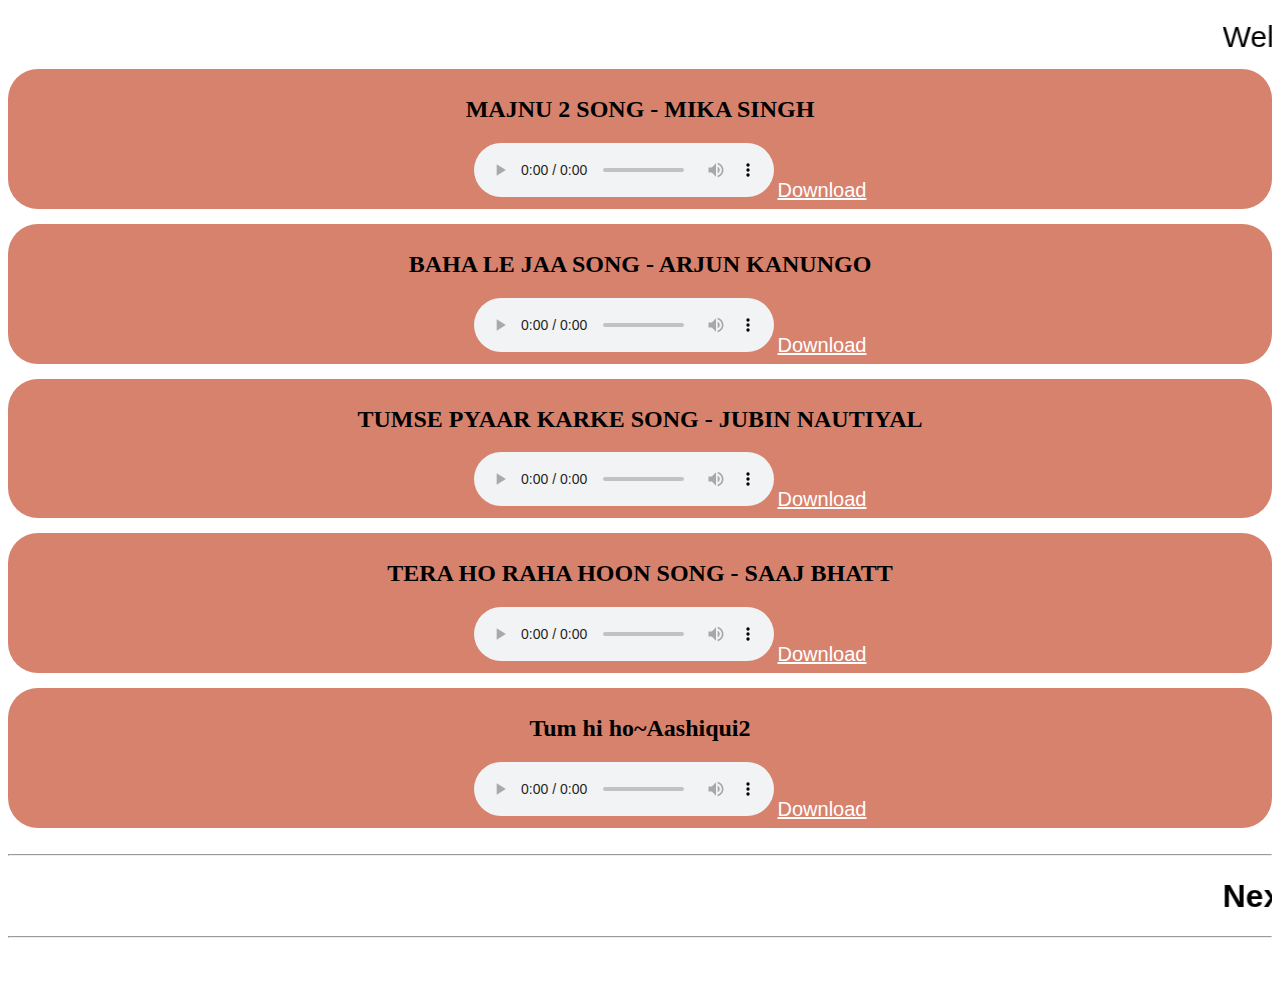
<file: Music/index.html>
<html>
<head>
<style>
a{
color:white;
font-size:20px;
font-family:arial;


}
audio{
margin-left:60px;
}
.div{
margin-top:15px;
padding-top:7px;
padding-bottom:7px;
border-radius:30px;;
}
</style>
</head>
<body style="margin-top:20px;">
<marquee style="font-family:arial;font-size:30px;">Welcome To Krishna Music Gallery</marquee>
<div class="div" style="text-align:center ;background-color:rgb(214, 130, 109);">
<h2>MAJNU 2 SONG - MIKA SINGH</h2>
<audio controls>
<source src="https://pagalnew.com/download128/23633">
</audio>
<a href="https://pagalnew.com/download128/23633" download>Download</a>
</div>
<div class="div" style="text-align:center ;background-color:rgb(214, 130, 109);">
<h2>BAHA LE JAA SONG - ARJUN KANUNGO</h2>
<audio controls>
<source src="https://pagalnew.com/download128/23453">
</audio>
<a href="https://pagalnew.com/download128/23453" download>Download</a>
</div>
<div class="div" style="text-align:center ;background-color:rgb(214, 130, 109);">
<h2>TUMSE PYAAR KARKE SONG - JUBIN NAUTIYAL</h2>
<audio controls>
<source src="https://pagalnew.com/download128/23300">
</audio>
<a href="https://pagalnew.com/download128/23300" download>Download</a>
</div>
<div class="div" style="text-align:center ;background-color:rgb(214, 130, 109);">
<h2>TERA HO RAHA HOON SONG - SAAJ BHATT</h2>
<audio controls>
<source src="https://pagalnew.com/download128/23423">
</audio>
<a href="https://pagalnew.com/download128/23423" download>Download</a>
</div>
<div class="div" style="text-align:center ;background-color:rgb(214, 130, 109);">
<h2>Tum hi ho~Aashiqui2</h2>
<audio controls>
<source src="https://pagalnew.com/download320/6024">
</audio>
<a href="https://pagalnew.com/download320/6024" download>Download</a>
</div>
<br>
<hr/>
<h1 style="text-align:center;font-family:arial;"><marquee>Next Songs Will be Updated Soon</marquee></h1>
<hr/>
<br/>
<br/>
</body>
</html>
</file>
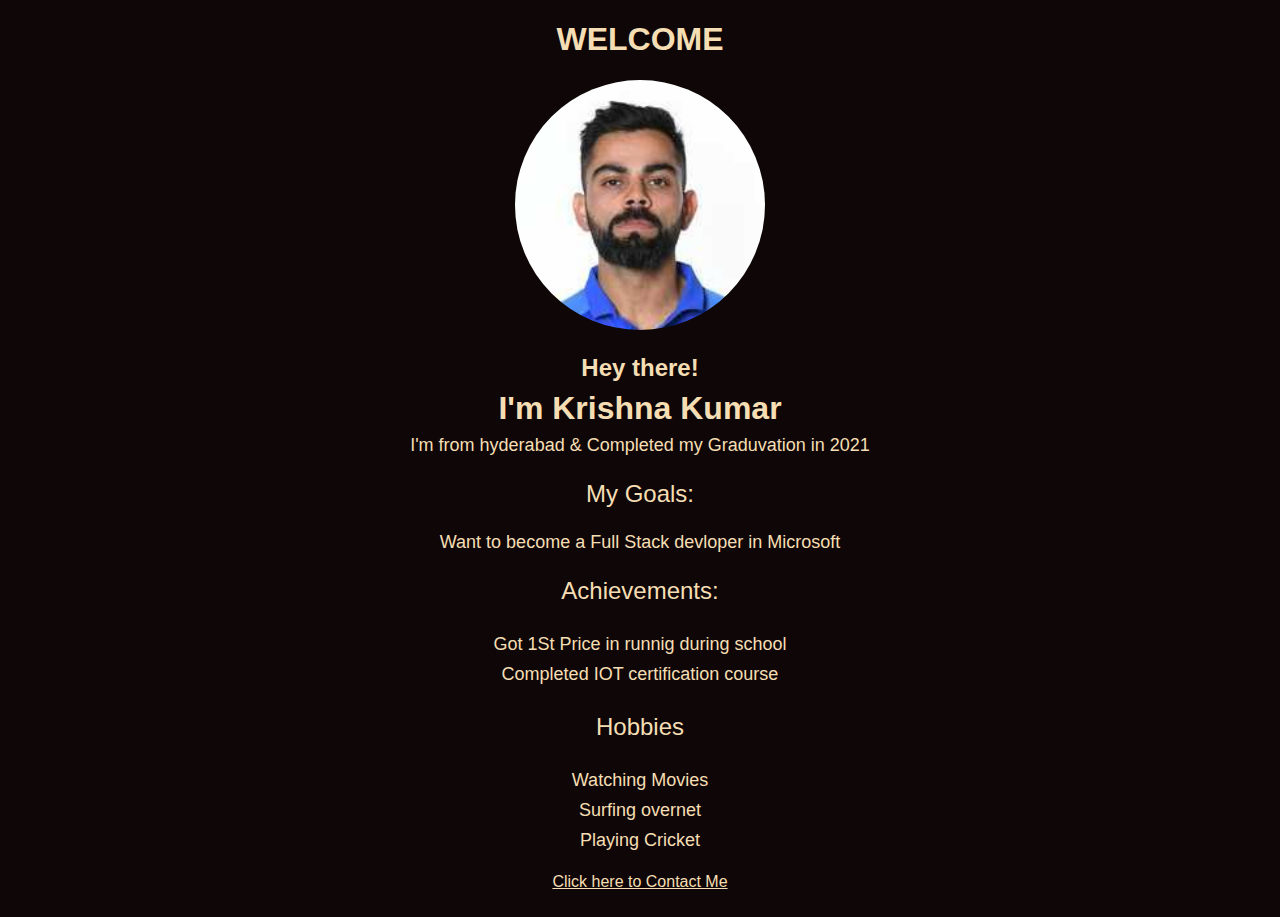
<file: web site/index2.html>
<!DOCTYPE html>
<html lang="en">

<head>
  <meta charset="UTF-8" />
  <meta http-equiv="X-UA-Compatible" content="IE=edge" />
  <meta name="viewport" content="width=device-width, initial-scale=1.0" />
  <title>My First Web Page</title>
</head>

<body style="background-color:rgb(15, 7, 7);; text-align: center">
  <h1 class="center" style="font-family: Arial;color:wheat;">WELCOME</h1>
  <div class="image">
    <img src="profile.jpg" alt="profile pic" style="width: 250px; height: 250px; border-radius:50%" />
  </div>
  <div style="color:wheat;">
    <h2 style="font-size:x-large; font-family: Arial, Helvetica, sans-serif;">Hey there!</h2>
    <h1 style="font-size:xx-large; line-height: 10px; font-family: Arial, Helvetica, sans-serif;">I'm Krishna Kumar</h1>
    <p style="font-size: large;font-family:Arial, Helvetica, sans-serif;">
    <p style="font-size: large;font-family: Arial, Helvetica, sans-serif;">I'm from hyderabad & Completed my Graduvation in 2021<br />
    </p>
    <p  style="font-size:x-large;font-family:Arial, Helvetica, sans-serif;">My Goals:</p>
    <p style="font-size:large;font-family: Arial, Helvetica, sans-serif;">Want to become a Full Stack devloper in Microsoft</b></p>
    <p style="font-size:x-large;font-family: Arial, Helvetica, sans-serif;">Achievements:</p>
    <p style="font-size:large;font-family: Arial, Helvetica, sans-serif;line-height:30px;">Got 1St Price in runnig during school<br/>Completed IOT certification course</p> 
    <p style="font-size:x-large;font-family: Arial, Helvetica, sans-serif;">Hobbies</p>
     <p style="font-size: large;font-family: Arial, Helvetica, sans-serif;line-height: 30px;">Watching Movies<br/>Surfing overnet<br/>Playing Cricket</p>

    </div>
  <a style="font-family:arial;color:wheat;" href="index.html">Click here to Contact Me</a><br><br>
</body>

</html>
</file>
